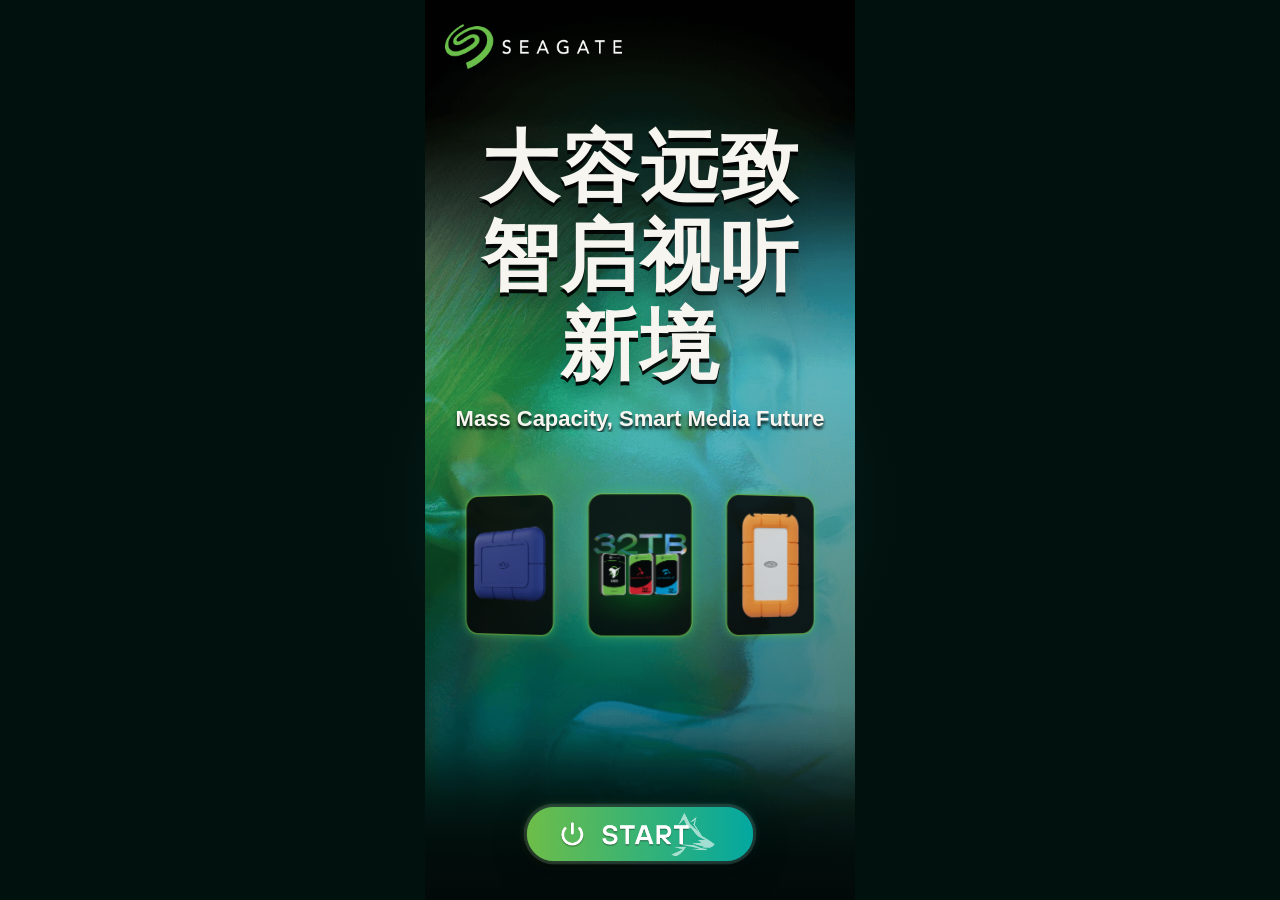
<file: user/index.html>
<!doctype html>
<html lang="zh-CN">
  <head>
    <meta charset="UTF-8">
    <meta name="viewport" content="width=device-width, initial-scale=1, viewport-fit=cover">
    <title>希捷活动落地页</title>
    <link rel="stylesheet" href="./index.css?v=20260414-iphonefix1">
  </head>
  <body>
    <main class="page-shell">
      <section class="hero">
        <div class="hero-mask"></div>
        <div class="hero-bottom-fade"></div>

        <div class="hero-content">
          <header class="brand-row" aria-label="Seagate">
            <img src="./assets/logo.png" alt="希捷 logo" class="brand-logo">
          </header>

          <section class="headline">
            <h1>大容远致<br>智启视听新境</h1>
            <p>Mass Capacity, Smart Media Future</p>
          </section>

          <section class="products" aria-label="产品展示">
            <img class="product-card product-left" src="./assets/prod1.png" alt="希捷产品图 1">
            <img class="product-card product-center" src="./assets/prod2.png" alt="希捷产品图 2">
            <img class="product-card product-right" src="./assets/prod3.png" alt="希捷产品图 3">
          </section>

          <div class="start-button" role="button" aria-disabled="false" tabindex="0">
            <img src="./assets/button.png" alt="开始按钮" class="start-button-icon">
          </div>
        </div>
      </section>
    </main>
    <script src="./config.js?v=20260414-iphonefix1"></script>
    <script src="./index.js?v=20260414-iphonefix1"></script>
  </body>
</html>
</file>
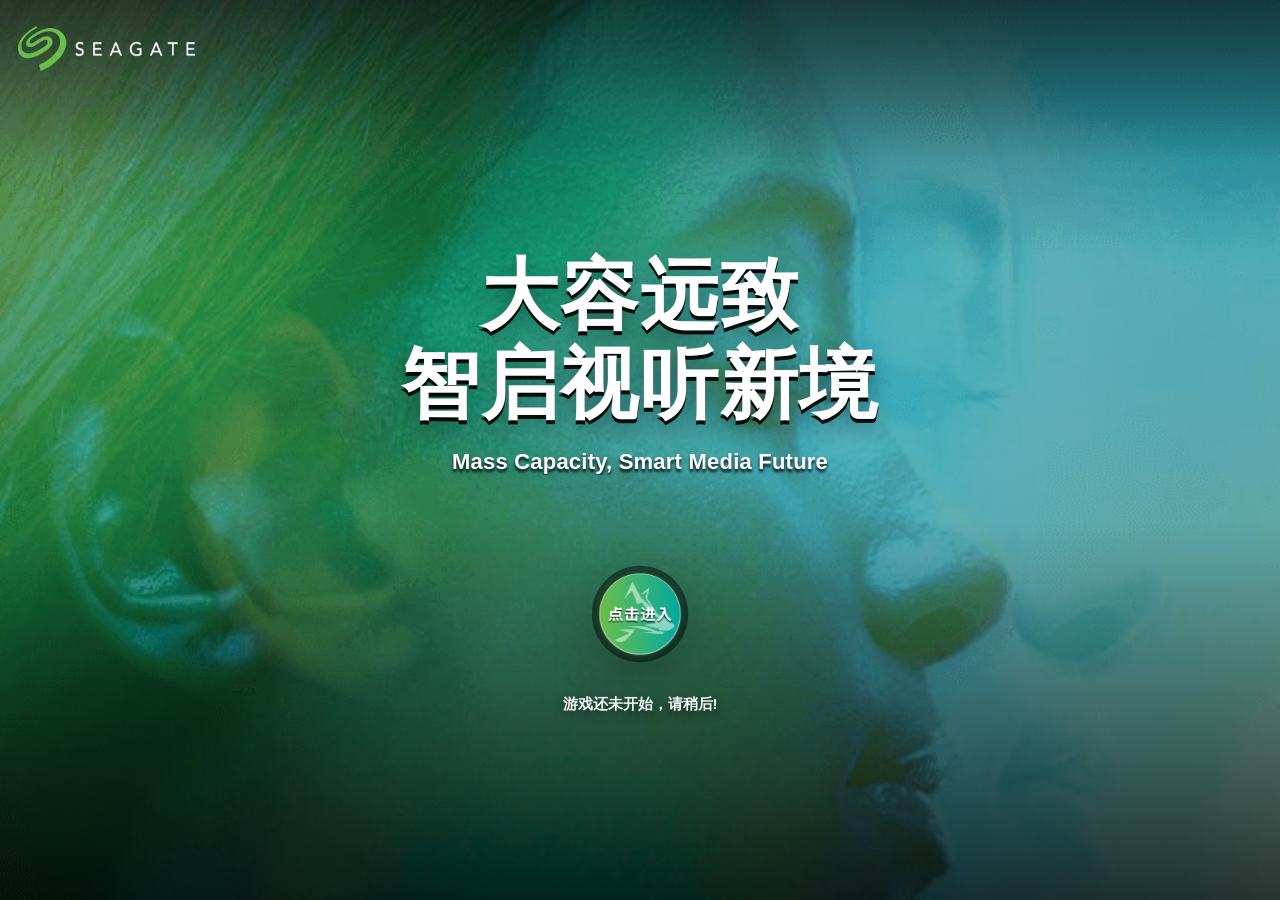
<file: user/game.html>
<!doctype html>
<html lang="zh-CN">
  <head>
    <meta charset="UTF-8">
    <meta name="viewport" content="width=device-width, initial-scale=1, viewport-fit=cover">
    <title>希捷极速传输挑战赛</title>
    <link rel="stylesheet" href="./styles.css">
  </head>
  <body>
    <main class="game-shell">
      <!-- <button class="result-test-button" id="resultTestButton" type="button">测试结果卡</button> -->
      <section class="game-entry-screen" id="landingScreen">
        <div class="game-entry-overlay"></div>
        <div class="game-entry-start-layer" id="startLayer" aria-hidden="true">
          <div class="game-entry-countdown-grid"></div>
          <div class="game-entry-countdown-value" id="startCountdownValue">3</div>
        </div>
        <div class="game-entry-inner">
          <header class="game-entry-brand" aria-label="Seagate">
            <img src="./assets/logo.png" alt="希捷logo" class="game-entry-logo">
          </header>

          <section class="game-entry-copy">
            <h1>大容远致<br>智启视听新境</h1>
            <p>Mass Capacity, Smart Media Future</p>
          </section>

          <button class="game-entry-button" id="startEntry" type="button">
            <img src="./assets/button2.png" alt="点击进入" class="game-entry-button-image">
          </button>

          <p class="game-entry-status" id="entryHint">游戏还未开始，请稍后!</p>
        </div>
      </section>

      <section class="game-screen hidden" id="gameScreen">
        <section class="game-play-panel" id="playPanel">
          <header class="game-play-brand" aria-label="Seagate">
            <img src="./assets/logo.png" alt="Seagate logo" class="game-entry-logo">
          </header>
          <div class="game-play-topbar">
            <div class="game-play-player">
              <img id="playAvatar" class="game-play-avatar" alt="玩家头像">
              <div class="game-play-player-copy">
                <strong id="playNickname">微信用户</strong>
                <span id="playRank">+0分</span>
              </div>
            </div>
            <div class="game-play-timer">
              <img src="./assets/shalou.png" alt="timer" class="game-play-timer-icon">
              <strong id="playCountdown">--:--</strong>
            </div>
            <span class="game-play-status hidden" id="playStatus">连接中</span>
          </div>
          <div class="game-play-main">
            <img src="./assets/shake.png" alt="摇动手机" class="game-play-shake-image">
          </div>
          <p class="game-play-hint" id="playHint">游戏进行中！</p>
        </section>
        <section class="result-overlay hidden" id="resultOverlay">
          <div class="result-card result-rank-card hidden" id="rankResultCard">
            <button class="result-close result-card-close" id="rankResultClose" type="button" aria-label="关闭">×</button>
            <div class="result-card-head">
              <img src="./assets/touxiang.png" alt="玩家头像" class="result-avatar" id="resultAvatar">
            </div>
            <div class="result-rank-body">
              <h2 id="resultTitle">恭喜，您获得第 1 名！</h2>
              <div class="result-rank-table">
                <div class="result-rank-header">
                  <span>排序</span>
                  <span>玩家</span>
                  <span>分数</span>
                </div>
                <div class="result-rank-list" id="resultRankList"></div>
              </div>
            </div>
          </div>

          <div class="result-card result-prize-card hidden" id="prizeResultCard">
            <button class="result-close result-card-close" id="prizeResultClose" type="button" aria-label="关闭">×</button>
            <div class="result-card-head">
              <img src="./assets/touxiang.png" alt="玩家头像" class="result-avatar" id="prizeAvatar">
            </div>
            <div class="result-prize-body">
              <div class="result-prize-heading">
                <span>神秘大礼</span>
                <img src="./assets/wolflogo.png" alt="神秘大礼" class="result-prize-logo">
              </div>
              <h2>恭喜您中奖啦！</h2>
              <img src="./assets/kulang.png" alt="兑奖提示" class="result-kulang">
            </div>
          </div>
        </section>
        <section class="hero-card">
          <div class="brand">Seagate Challenge</div>
          <h1>极速传输<br>摇一摇挑战</h1>
          <p class="subtitle">模拟硬盘高速传输，15 秒内摇出你的数据吞吐峰值。</p>
          <div class="profile">
            <img id="avatar" class="avatar" alt="头像">
            <div>
              <strong id="nickname">微信用户</strong>
              <p class="hint" id="rank">--</p>
            </div>
          </div>
        </section>

        <section class="status-card" id="statusCard">
          <div class="status-line">
            <span class="pill" id="status">连接中</span>
            <strong>倒计时 <span id="countdown">--</span>s</strong>
          </div>
          <div class="count" id="count">0</div>
          <p class="hint" id="hint">正在连接现场实时服务...</p>
          <div class="actions">
            <button id="enableMotion">开启摇一摇权限</button>
            <button class="secondary" id="mockShake">测试摇一次</button>
          </div>
          <p class="hint sensor-status" id="sensorStatus">传感器状态：未开启</p>
          <p class="hint sensor-status" id="sensorDebug">传感器诊断：等待检测</p>
        </section>

        <section class="rank-card">
          <h2>实时榜单</h2>
          <div class="rank-list" id="ranking"></div>
        </section>
      </section>
    </main>
    <script src="./config.js?v=20260410-home1"></script>
    <script src="./app.js?v=20260410-home1"></script>
  </body>
</html>
</file>
<file: user/index.css>
:root {
  --bg: #03120f;
  --text: #f7f5ef;
  --green: #61db49;
  --green-soft: rgba(125, 255, 124, 0.3);
  --teal: #22c3b6;
  --dark-card: rgba(8, 18, 15, 0.92);
}

* {
  box-sizing: border-box;
}

html,
body {
  margin: 0;
  min-height: 100%;
  overflow-x: hidden;
}

body {
  min-height: 100vh;
  min-height: 100dvh;
  font-family: "PingFang SC", "Microsoft YaHei", Arial, sans-serif;
  background: #01110d;
  color: var(--text);
}

.page-shell {
  min-height: 100vh;
  min-height: 100dvh;
  display: grid;
  justify-items: stretch;
  overflow: hidden;
  background:
    radial-gradient(circle at 50% 24%, rgba(63, 255, 168, 0.12), transparent 25%),
    radial-gradient(circle at 50% 56%, rgba(89, 226, 255, 0.12), transparent 32%),
    #01110d;
}

.hero {
  position: relative;
  width: 100%;
  min-height: 100vh;
  min-height: 100dvh;
  overflow: hidden;
  background:
    linear-gradient(180deg, rgba(0, 0, 0, 0.52) 0%, rgba(0, 0, 0, 0.08) 18%, rgba(0, 0, 0, 0.12) 44%, rgba(0, 0, 0, 0.56) 100%),
    url("./assets/back2.png") center center / cover no-repeat,
    #03120f;
}

.hero-mask {
  position: absolute;
  inset: 0;
  pointer-events: none;
  background:
    radial-gradient(circle at 50% 36%, rgba(84, 255, 184, 0.2), transparent 24%),
    radial-gradient(circle at 52% 58%, rgba(93, 236, 255, 0.36), transparent 30%),
    radial-gradient(circle at 16% 50%, rgba(132, 255, 108, 0.18), transparent 18%);
}

.hero-bottom-fade {
  position: absolute;
  inset: auto 0 0;
  height: 162px;
  background: linear-gradient(180deg, rgba(2, 12, 10, 0) 0%, rgba(2, 12, 10, 0.72) 62%, rgba(2, 10, 9, 0.98) 100%);
}

.hero-content {
  position: relative;
  z-index: 1;
  min-height: 100vh;
  min-height: 100dvh;
  padding: calc(20px + env(safe-area-inset-top)) 20px calc(20px + env(safe-area-inset-bottom)) 20px;
  display: flex;
  flex-direction: column;
}

.brand-row {
  margin-top: 4px;
}

.brand-mark {
  position: relative;
  width: 34px;
  height: 28px;
  transform: rotate(-24deg);
}

.brand-mark::before,
.brand-mark::after,
.brand-mark-core {
  position: absolute;
  border: 4px solid var(--green);
  border-radius: 999px;
  content: "";
}

.brand-mark::before {
  inset: 0 6px 11px 0;
}

.brand-mark::after {
  inset: 11px 0 0 6px;
}

.brand-mark-core {
  inset: 8px 10px 9px 7px;
  border-width: 3px;
}

.brand-name {
  font-size: 16px;
  font-weight: 500;
  letter-spacing: 0.35em;
  text-transform: uppercase;
}

.headline {
  padding-top: clamp(28px, 6vh, 56px);
  text-align: center;
  opacity: 0;
  animation: logoReveal 1200ms steps(8, end) 120ms forwards;
}

.headline h1 {
  margin: 0;
  font-size: clamp(50px, 14vw, 78px);
  line-height: 1.14;
  font-weight: 900;
  letter-spacing: 0.02em;
  text-shadow:
    0 4px 0 rgba(0, 0, 0, 0.9),
    0 10px 22px rgba(0, 0, 0, 0.38);
}

.headline p {
  margin: 16px 0 0;
  font-size: clamp(16px, 5vw, 22px);
  line-height: 1.2;
  font-weight: 700;
  text-shadow: 0 3px 3px rgba(0, 0, 0, 0.9);
  white-space: nowrap;
  overflow: hidden;
  text-overflow: ellipsis;
}

.products {
  margin-top: clamp(24px, 5vh, 42px);
  display: grid;
  grid-template-columns: repeat(3, 1fr);
  align-items: center;
  gap: 9px;
  padding: 0 3px;
  perspective: 1200px;
  transform-style: preserve-3d;
}

.product-card {
  min-height: clamp(132px, 24vh, 182px);
  width: 100%;
  border-radius: 22px;
  display: block;
  object-fit: cover;
  /* box-shadow:
    0 0 0 1px rgba(118, 255, 124, 0.06),
    0 0 16px rgba(123, 255, 117, 0.28),
    0 0 32px rgba(123, 255, 117, 0.16),
    0 18px 28px rgba(0, 0, 0, 0.32); */
  transform-style: preserve-3d;
  transition: transform 180ms ease;
}

.product-left {
  transform: translateY(0px) rotateZ(0deg) rotateY(0deg) rotateX(0deg);
  /* box-shadow:
    0 0 0 1px rgba(118, 255, 124, 0.04),
    0 0 14px rgba(145, 255, 124, 0.36),
    0 0 26px rgba(145, 255, 124, 0.3),
    0 0 44px rgba(145, 255, 124, 0.18),
    0 18px 28px rgba(0, 0, 0, 0.32); */
  animation:
    leftCardTurnIn 900ms cubic-bezier(0.2, 0.8, 0.2, 1) 380ms forwards,
    leftCardFloat 3200ms ease-in-out 1280ms infinite;
}

.product-right {
  transform: translateY(0px) rotateZ(0deg) rotateY(0deg) rotateX(0deg);
  /* box-shadow:
    0 0 0 1px rgba(118, 255, 124, 0.04),
    0 0 14px rgba(145, 255, 124, 0.36),
    0 0 26px rgba(145, 255, 124, 0.3),
    0 0 44px rgba(145, 255, 124, 0.18),
    0 18px 28px rgba(0, 0, 0, 0.32); */
  animation:
    rightCardTurnIn 900ms cubic-bezier(0.2, 0.8, 0.2, 1) 380ms forwards,
    rightCardFloat 3200ms ease-in-out 1280ms infinite;
}

.product-center {
  transform: translateZ(24px);
}

.start-button {
  position: relative;
  align-self: center;
  margin-top: auto;
  margin-bottom: max(8px, env(safe-area-inset-bottom));
  width: min(100%, 248px);
  min-height: 64px;
  opacity: 0;
  transform: translateY(42px);
  animation: buttonRiseIn 900ms cubic-bezier(0.18, 0.8, 0.22, 1) 520ms forwards;
  cursor: pointer;
  transition: filter 180ms ease;
}

.start-button.is-locked {
  pointer-events: none;
  cursor: not-allowed;
  filter: grayscale(0.35) brightness(0.82);
}

.start-button-icon{
  width: 100%;
  height: auto;
  display: block;
  filter: drop-shadow(0 10px 16px rgba(0, 0, 0, 0.26));
}

@media (min-width: 768px) {
  .page-shell {
    justify-items: center;
  }

  .hero {
    width: min(100%, 430px);
  }
}

.start-icon {
  font-size: 28px;
  line-height: 1;
}

.start-spark {
  position: absolute;
  right: 28px;
  bottom: 10px;
  width: 44px;
  height: 36px;
  opacity: 0.82;
}

.start-spark::before,
.start-spark::after {
  position: absolute;
  content: "";
  background: rgba(236, 255, 255, 0.94);
}

.start-spark::before {
  right: 10px;
  top: 2px;
  width: 2px;
  height: 26px;
  transform: rotate(28deg);
  box-shadow:
    -8px 10px 0 0 rgba(236, 255, 255, 0.78),
    -13px 18px 0 0 rgba(236, 255, 255, 0.58);
}

.start-spark::after {
  right: 0;
  top: 18px;
  width: 22px;
  height: 2px;
  transform: rotate(-14deg);
}

@media (max-width: 390px) {
  .hero-content {
    padding-left: 16px;
    padding-right: 16px;
  }

  .headline {
    padding-top: 46px;
  }

  .headline h1 {
    font-size: 49px;
  }

  .headline p {
    font-size: 19px;
  }

  .products {
    grid-template-columns: repeat(3, 1fr);
    gap: 6px;
    padding-left: 1px;
    padding-right: 1px;
  }

  .product-card {
      min-height: 164px;
      border-radius: 18px;
  }

  .start-button {
    width: min(100%, 220px);
    font-size: 21px;
  }
}

.brand-logo{
  height: 45px;
  width: auto;
  display: block;
  transform-origin: left center;
}

@keyframes logoReveal {
  0% {
    opacity: 0;
    filter: blur(10px) contrast(1.5);
    transform: scale(1.08);
  }

  35% {
    opacity: 0.4;
    filter: blur(6px) contrast(1.35);
    transform: scale(1.05);
  }

  65% {
    opacity: 0.75;
    filter: blur(2px) contrast(1.15);
    transform: scale(1.015);
  }

  100% {
    opacity: 1;
    filter: blur(0) contrast(1);
    transform: scale(1);
  }
}

@keyframes buttonRiseIn {
  0% {
    opacity: 0;
    transform: translateY(42px);
  }

  60% {
    opacity: 1;
    transform: translateY(-6px);
  }

  100% {
    opacity: 1;
    transform: translateY(0);
  }
}

@keyframes leftCardTurnIn {
  0% {
    transform: translateY(0px) rotateZ(0deg) rotateY(0deg) rotateX(0deg);
  }

  100% {
    transform: translateY(0px) rotateZ(0deg) rotateY(-25deg) rotateX(0deg);
  }
}

@keyframes rightCardTurnIn {
  0% {
    transform: translateY(0px) rotateZ(0deg) rotateY(0deg) rotateX(0deg);
  }

  100% {
    transform: translateY(0px) rotateZ(0deg) rotateY(25deg) rotateX(0deg);
  }
}
</file>
<file: user/styles.css>
:root {
  --bg: #061322;
  --panel: rgba(11, 34, 57, 0.82);
  --panel-strong: rgba(16, 54, 89, 0.95);
  --cyan: #30d5ff;
  --blue: #1479ff;
  --green: #63f59b;
  --orange: #ffb84d;
  --text: #eef8ff;
  --muted: #9ebad1;
  --danger: #ff6078;
}

* {
  box-sizing: border-box;
}

html,
body {
  height: 100%;
  overflow: hidden;
  overscroll-behavior: none;
}

body {
  margin: 0;
  min-height: 100%;
  color: var(--text);
  font-family: "PingFang SC", "Microsoft YaHei", Arial, sans-serif;
  background:
    radial-gradient(circle at 20% 20%, rgba(48, 213, 255, 0.22), transparent 30%),
    radial-gradient(circle at 80% 10%, rgba(20, 121, 255, 0.28), transparent 34%),
    linear-gradient(145deg, #030914 0%, #081b2e 54%, #020814 100%);
}

.hidden {
  display: none !important;
}

body::before {
  position: fixed;
  inset: 0;
  pointer-events: none;
  content: "";
  background-image:
    linear-gradient(rgba(48, 213, 255, 0.06) 1px, transparent 1px),
    linear-gradient(90deg, rgba(48, 213, 255, 0.06) 1px, transparent 1px);
  background-size: 34px 34px;
  mask-image: linear-gradient(to bottom, rgba(0, 0, 0, 0.9), transparent);
}

button,
input {
  font: inherit;
}

button {
  border: 0;
  border-radius: 999px;
  padding: 12px 18px;
  color: #03101d;
  font-weight: 700;
  background: linear-gradient(135deg, var(--cyan), var(--green));
  cursor: pointer;
  box-shadow: 0 10px 28px rgba(48, 213, 255, 0.28);
}

button.secondary {
  color: var(--text);
  background: rgba(255, 255, 255, 0.12);
  border: 1px solid rgba(255, 255, 255, 0.18);
  box-shadow: none;
}

button.danger {
  color: white;
  background: linear-gradient(135deg, #ff6078, #ff9f43);
}

.mobile-shell {
  width: min(100%, 520px);
  min-height: 100vh;
  margin: 0 auto;
  padding: 22px;
  display: flex;
  flex-direction: column;
  gap: 18px;
}

.game-shell {
  position: fixed;
  inset: 0;
  width: 100%;
  height: 100dvh;
  overflow: hidden;
}

.result-test-button {
  position: fixed;
  right: 14px;
  bottom: 18px;
  z-index: 20;
  padding: 10px 14px;
  color: #fff;
  font-size: 13px;
  font-weight: 700;
  background: rgba(6, 30, 18, 0.88);
  border: 1px solid rgba(121, 255, 67, 0.5);
  box-shadow: 0 0 16px rgba(121, 255, 67, 0.22);
}

.game-entry-screen {
  position: relative;
  height: 100dvh;
  max-height: 100dvh;
  overflow: hidden;
  background:
    linear-gradient(180deg, rgba(0, 0, 0, 0.52) 0%, rgba(0, 0, 0, 0.12) 18%, rgba(0, 0, 0, 0.18) 58%, rgba(0, 0, 0, 0.76) 100%),
    url("./assets/back2.png") center center / cover no-repeat,
    #010201;
}

.game-entry-screen.is-starting {
  background:
    linear-gradient(180deg, rgba(0, 0, 0, 0.82) 0%, rgba(0, 0, 0, 0.38) 16%, rgba(0, 0, 0, 0.4) 58%, rgba(0, 0, 0, 0.86) 100%),
    url("./assets/back.png") center center / cover no-repeat,
    #010201;
}

.game-entry-overlay {
  position: absolute;
  inset: 0;
  background:
    radial-gradient(circle at 18% 44%, rgba(88, 255, 129, 0.12), transparent 22%),
    radial-gradient(circle at 70% 48%, rgba(86, 232, 255, 0.18), transparent 28%),
    radial-gradient(circle at 50% 14%, rgba(72, 255, 214, 0.08), transparent 24%);
}

.game-entry-screen.is-starting .game-entry-overlay {
  background:
    linear-gradient(180deg, rgba(2, 16, 12, 0.46) 0%, rgba(3, 22, 17, 0.14) 26%, rgba(0, 0, 0, 0.18) 100%),
    radial-gradient(circle at 24% 46%, rgba(94, 255, 125, 0.12), transparent 26%),
    radial-gradient(circle at 74% 48%, rgba(86, 232, 255, 0.12), transparent 30%);
}

.game-entry-inner {
  position: relative;
  z-index: 1;
  height: 100dvh;
  max-height: 100dvh;
  padding: 24px 18px 22px;
  display: flex;
  flex-direction: column;
  align-items: center;
  overflow: hidden;
}

.game-entry-screen.is-starting .game-entry-inner {
  visibility: hidden;
  opacity: 0;
  pointer-events: none;
}

.game-entry-start-layer {
  position: absolute;
  inset: 0;
  z-index: 3;
  display: flex;
  align-items: center;
  justify-content: center;
  background:
    linear-gradient(180deg, rgba(0, 0, 0, 0.42) 0%, rgba(4, 20, 16, 0.6) 100%),
    rgba(1, 11, 9, 0.26);
  opacity: 0;
  visibility: hidden;
  pointer-events: none;
  transition: opacity 220ms ease;
}

.game-entry-screen.is-starting .game-entry-start-layer {
  opacity: 1;
  visibility: visible;
}

.game-entry-countdown-value {
  position: relative;
  z-index: 1;
  min-width: 1.1em;
  text-align: center;
  color: #83ff5e;
  font-size: clamp(112px, 34vw, 190px);
  line-height: 1;
  font-weight: 900;
  letter-spacing: -0.05em;
  text-shadow:
    0 0 10px rgba(122, 255, 90, 0.84),
    0 0 24px rgba(122, 255, 90, 0.48),
    0 0 48px rgba(55, 209, 113, 0.28);
  -webkit-text-stroke: 2px rgba(10, 20, 15, 0.9);
  animation: countdownPulse 1s ease-in-out infinite;
}

.game-entry-countdown-value.is-go {
  font-size: clamp(72px, 20vw, 128px);
  letter-spacing: 0.06em;
}

@keyframes countdownPulse {
  0% {
    opacity: 0.7;
    transform: scale(0.86);
  }
  18% {
    opacity: 1;
    transform: scale(1);
  }
  100% {
    opacity: 0.82;
    transform: scale(0.92);
  }
}

.game-entry-brand {
  align-self: flex-start;
  margin-top: 2px;
}

.game-entry-logo {
  height: 45px;
  width: auto;
  display: block;
}

.game-entry-copy {
  margin-top: 20vh;
  text-align: center;
}

.game-entry-copy h1 {
  margin: 0;
  color: #fff;
  font-size: clamp(50px, 14vw, 78px);
  line-height: 1.14;
  font-weight: 900;
  letter-spacing: 0.02em;
  text-shadow:
    0 4px 0 rgba(0, 0, 0, 0.9),
    0 10px 22px rgba(0, 0, 0, 0.38);
}

.game-entry-copy p {
  margin: 20px 0 0;
  color: #ffffff;
  font-size: clamp(16px, 5vw, 22px);
  line-height: 1.2;
  font-weight: 700;
  letter-spacing: 0.01em;
  text-shadow: 0 3px 3px rgba(0, 0, 0, 0.9);
  white-space: nowrap;
  overflow: hidden;
  text-overflow: ellipsis;
}

.game-entry-button {
  position: relative;
  margin-top: 80px;
  width: 118px;
  height: 118px;
  padding: 0;
  border: 0;
  background: transparent;
  box-shadow: none;
}

.game-entry-button-image {
  width: 100%;
  height: 100%;
  display: block;
  object-fit: contain;
  filter: drop-shadow(0 14px 20px rgba(0, 0, 0, 0.24));
}

.game-entry-status {
  margin-top: 22px;
  margin-bottom: 10vh;
  color: rgba(255, 255, 255, 0.94);
  font-size: 15px;
  font-weight: 700;
  text-shadow: 0 4px 12px rgba(0, 0, 0, 0.42);
}

.seagate-shell {
  position: relative;
  width: 100%;
  max-width: 430px;
  padding: 0;
  background: #04110f;
}

.landing-screen {
  position: relative;
  min-height: 100vh;
  overflow: hidden;
  background:
    linear-gradient(180deg, rgba(0, 0, 0, 0.18) 0%, rgba(0, 0, 0, 0.24) 48%, rgba(0, 0, 0, 0.72) 100%),
    url("./assets/back.png") center top / cover no-repeat,
    linear-gradient(180deg, #08130f 0%, #04110f 100%);
}

.landing-overlay {
  position: absolute;
  inset: 0;
  background:
    radial-gradient(circle at 50% 24%, rgba(75, 255, 206, 0.22), transparent 28%),
    radial-gradient(circle at 50% 66%, rgba(76, 210, 255, 0.18), transparent 26%),
    linear-gradient(180deg, rgba(0, 0, 0, 0.06) 0%, rgba(0, 0, 0, 0.58) 100%);
}

.landing-inner {
  position: relative;
  z-index: 1;
  min-height: 100vh;
  padding: 28px 22px 34px;
  display: grid;
  grid-template-rows: auto auto 1fr auto;
}

.landing-logo {
  display: inline-flex;
  align-items: center;
  gap: 10px;
  margin-top: 12px;
}

.landing-logo-mark {
  width: 34px;
  height: 34px;
  display: inline-grid;
  place-items: center;
  color: #9cff4e;
  font-size: 22px;
  font-weight: 900;
  border-radius: 50%;
  border: 2px solid rgba(156, 255, 78, 0.9);
}

.landing-logo-text {
  letter-spacing: 0.28em;
  font-size: 15px;
}

.landing-copy {
  padding-top: 48px;
  text-align: center;
}

.landing-title {
  font-size: clamp(36px, 10vw, 56px);
  font-weight: 900;
  line-height: 1.1;
  text-shadow: 0 8px 24px rgba(0, 0, 0, 0.5);
}

.landing-subtitle {
  margin-top: 14px;
  font-size: 18px;
  font-weight: 700;
  color: #eefaf7;
  text-shadow: 0 6px 16px rgba(0, 0, 0, 0.45);
}

.product-grid {
  align-self: end;
  display: grid;
  grid-template-columns: repeat(3, 1fr);
  gap: 12px;
  padding: 0 4px 34px;
}

.product-card {
  position: relative;
  min-height: 178px;
  border-radius: 26px;
  border: 1px solid rgba(132, 255, 206, 0.26);
  box-shadow: 0 12px 34px rgba(0, 0, 0, 0.42), inset 0 1px 0 rgba(255, 255, 255, 0.08);
  overflow: hidden;
}

.product-card::before {
  position: absolute;
  inset: 0;
  content: "";
  background: linear-gradient(180deg, rgba(255, 255, 255, 0.12), transparent 28%, rgba(0, 0, 0, 0.28));
}

.product-card-blue {
  background: radial-gradient(circle at 50% 50%, rgba(88, 255, 154, 0.18), transparent 52%), linear-gradient(180deg, #0d3727 0%, #071412 100%);
}

.product-card-dark {
  background: radial-gradient(circle at 50% 42%, rgba(81, 255, 171, 0.18), transparent 36%), linear-gradient(180deg, #163826 0%, #091211 100%);
}

.product-card-orange {
  background: radial-gradient(circle at 50% 50%, rgba(255, 188, 98, 0.25), transparent 50%), linear-gradient(180deg, #203434 0%, #0d1717 100%);
}

.product-device {
  position: absolute;
  left: 50%;
  top: 50%;
  transform: translate(-50%, -50%);
  width: 82%;
  height: 68%;
  border-radius: 28px;
}

.product-device-blue {
  background:
    linear-gradient(180deg, rgba(255,255,255,0.14), transparent 20%),
    linear-gradient(180deg, #3349be 0%, #29398a 100%);
  box-shadow: inset 0 0 0 12px #2f44aa, inset 0 0 0 2px rgba(14, 24, 86, 0.55);
}

.product-device-orange {
  background:
    linear-gradient(180deg, rgba(255,255,255,0.2), transparent 18%),
    linear-gradient(180deg, #ffffff 0%, #ece7df 100%);
  box-shadow: inset 0 0 0 14px #f3932b, inset 0 0 0 2px rgba(160, 90, 11, 0.45);
}

.product-center-copy {
  position: absolute;
  top: 28px;
  left: 0;
  right: 0;
  display: grid;
  justify-items: center;
  gap: 4px;
}

.product-center-copy strong {
  font-size: 28px;
  color: #42d2b7;
}

.product-center-copy span {
  font-size: 12px;
  color: #cfe9e2;
}

.product-mini-row {
  position: absolute;
  left: 50%;
  bottom: 28px;
  transform: translateX(-50%);
  display: flex;
  gap: 6px;
}

.product-mini {
  width: 22px;
  height: 38px;
  border-radius: 6px;
  box-shadow: inset 0 0 0 1px rgba(255,255,255,0.18);
}

.product-mini-green { background: linear-gradient(180deg, #71ff83, #10361d); }
.product-mini-black { background: linear-gradient(180deg, #1f2327, #090909); }
.product-mini-blue { background: linear-gradient(180deg, #5abfff, #17487d); }

.start-entry {
  align-self: end;
  justify-self: center;
  width: min(100%, 252px);
  margin-bottom: 54px;
  padding: 16px 24px;
  display: inline-flex;
  align-items: center;
  justify-content: center;
  gap: 16px;
  color: #fff;
  font-size: 18px;
  background: linear-gradient(90deg, #84d94f 0%, #12b8b9 100%);
  border: 2px solid rgba(255, 255, 255, 0.16);
  box-shadow: 0 16px 28px rgba(17, 182, 174, 0.3);
}

.start-icon {
  font-size: 26px;
  line-height: 1;
}

.start-label {
  letter-spacing: 0.08em;
  font-weight: 900;
}

.game-screen {
  height: 100dvh;
  max-height: 100dvh;
  padding: 18px 18px 14px;
  display: flex;
  flex-direction: column;
  gap: 14px;
  overflow: hidden;
}

.hero-card,
.status-card,
.score-card,
.rank-card,
.screen-panel,
.control-panel {
  position: relative;
  z-index: 1;
  border: 1px solid rgba(112, 211, 255, 0.2);
  border-radius: 26px;
  background: var(--panel);
  box-shadow: 0 22px 70px rgba(0, 0, 0, 0.38), inset 0 1px 0 rgba(255, 255, 255, 0.08);
  backdrop-filter: blur(18px);
}

.hero-card {
  padding: 20px;
  overflow: hidden;
}

.brand {
  color: var(--cyan);
  letter-spacing: 0.18em;
  text-transform: uppercase;
  font-size: 12px;
}

h1,
h2,
p {
  margin: 0;
}

h1 {
  margin-top: 8px;
  font-size: clamp(30px, 7vw, 52px);
  line-height: 1.02;
}

.subtitle {
  margin-top: 12px;
  color: var(--muted);
  line-height: 1.65;
}

.profile {
  display: flex;
  align-items: center;
  gap: 14px;
  margin-top: 16px;
}

.avatar {
  width: 58px;
  height: 58px;
  border-radius: 18px;
  object-fit: cover;
  background: linear-gradient(135deg, #113457, #30d5ff);
  border: 2px solid rgba(255, 255, 255, 0.28);
}

.status-card,
.score-card,
.rank-card {
  padding: 18px;
}

.status-line {
  display: flex;
  align-items: center;
  justify-content: space-between;
  color: var(--muted);
}

.pill {
  display: inline-flex;
  align-items: center;
  gap: 8px;
  padding: 7px 12px;
  border-radius: 999px;
  color: var(--cyan);
  background: rgba(48, 213, 255, 0.12);
  border: 1px solid rgba(48, 213, 255, 0.24);
}

.count {
  margin: 14px 0 4px;
  font-size: clamp(76px, 26vw, 138px);
  line-height: 0.92;
  font-weight: 900;
  letter-spacing: -0.08em;
  text-shadow: 0 0 42px rgba(48, 213, 255, 0.48);
}

.status-card.is-ended .count {
  display: none;
}

.status-card.is-ended .actions {
  display: none;
}

.hint {
  color: var(--muted);
  line-height: 1.6;
}

.actions {
  display: flex;
  flex-wrap: wrap;
  gap: 10px;
  margin-top: 14px;
}

.sensor-status {
  margin-top: 12px;
  font-size: 13px;
}

.rank-list {
  display: grid;
  gap: 12px;
  margin-top: 10px;
}

.rank-row {
  display: grid;
  grid-template-columns: 34px 42px 1fr auto;
  align-items: center;
  gap: 10px;
}

.rank-row .avatar {
  width: 42px;
  height: 42px;
  border-radius: 14px;
}

.bar {
  height: 10px;
  margin-top: 7px;
  overflow: hidden;
  border-radius: 999px;
  background: rgba(255, 255, 255, 0.1);
}

.bar span {
  display: block;
  height: 100%;
  width: 0%;
  border-radius: inherit;
  background: linear-gradient(90deg, var(--blue), var(--cyan), var(--green));
  transition: width 0.18s linear;
}

.screen-shell {
  min-height: 100vh;
  padding: 30px;
  display: grid;
  grid-template-rows: auto 1fr;
  gap: 22px;
}

.screen-header {
  position: relative;
  z-index: 1;
  display: grid;
  grid-template-columns: 1fr auto auto;
  gap: 22px;
  align-items: center;
}

.timer {
  min-width: 160px;
  padding: 18px 22px;
  border-radius: 24px;
  text-align: center;
  background: var(--panel-strong);
  border: 1px solid rgba(48, 213, 255, 0.26);
}

.timer strong {
  display: block;
  font-size: 56px;
  line-height: 1;
}

.qrcode {
  width: 150px;
  height: 150px;
  display: grid;
  place-items: center;
  padding: 10px;
  color: #03101d;
  border-radius: 22px;
  background: white;
}

.screen-grid {
  position: relative;
  z-index: 1;
  display: grid;
  grid-template-columns: 1fr 320px;
  gap: 22px;
}

.screen-panel {
  padding: 24px;
  min-height: 0;
}

.leaderboard {
  display: grid;
  gap: 14px;
  margin-top: 20px;
}

.leader-row {
  display: grid;
  grid-template-columns: 54px 64px 1fr 110px;
  align-items: center;
  gap: 16px;
  padding: 14px;
  border-radius: 20px;
  background: rgba(255, 255, 255, 0.06);
}

.leader-row .avatar {
  width: 64px;
  height: 64px;
  border-radius: 20px;
}

.leader-row .score {
  text-align: right;
  font-size: 34px;
  font-weight: 900;
  color: var(--green);
}

.rank-no {
  font-size: 28px;
  font-weight: 900;
  color: var(--cyan);
}

.control-panel {
  padding: 22px;
  align-self: start;
}

.control-panel input {
  width: 100%;
  margin: 10px 0 14px;
  padding: 12px 14px;
  color: var(--text);
  border-radius: 14px;
  border: 1px solid rgba(255, 255, 255, 0.18);
  background: rgba(255, 255, 255, 0.08);
}

.stack {
  display: grid;
  gap: 12px;
}

.empty {
  padding: 50px 20px;
  text-align: center;
  color: var(--muted);
  border: 1px dashed rgba(255, 255, 255, 0.2);
  border-radius: 24px;
}

.game-screen {
  position: relative;
  padding: 12px 10px;
  background:
    linear-gradient(180deg, rgba(0, 0, 0, 0.82) 0%, rgba(0, 0, 0, 0.3) 18%, rgba(0, 0, 0, 0.42) 60%, rgba(0, 0, 0, 0.86) 100%),
    url("./assets/back2.png") center center / cover no-repeat,
    #010201;
}

.game-play-panel {
  position: relative;
  z-index: 2;
  min-height: calc(100dvh - 24px);
  display: flex;
  flex-direction: column;
  padding: 18px 12px 30px;
}

.game-play-brand {
  display: inline-flex;
  align-items: center;
  width: fit-content;
  margin-left: 18px;
}

.game-play-topbar {
  margin-top: 78px;
  margin-left: auto;
  margin-right: auto;
  width: min(100%, 326px);
  min-height: 58px;
  padding: 8px 14px 8px 10px;
  display: flex;
  align-items: center;
  gap: 14px;
  border-radius: 999px;
  border: 2px solid rgba(114, 255, 96, 0.75);
  background: linear-gradient(90deg, rgba(5, 32, 13, 0.9) 0%, rgba(5, 22, 10, 0.76) 100%);
  box-shadow:
    0 0 14px rgba(126, 255, 95, 0.48),
    inset 0 0 18px rgba(83, 255, 123, 0.1);
}

.game-play-player {
  min-width: 0;
  display: flex;
  align-items: center;
  gap: 10px;
  flex: 1;
}

.game-play-avatar,
.avatar.game-play-avatar {
  width: 36px;
  height: 36px;
  border-radius: 50%;
  border: 2px solid rgba(255, 255, 255, 0.92);
  box-shadow: 0 0 12px rgba(120, 255, 110, 0.35);
}

.game-play-player-copy {
  min-width: 0;
  display: grid;
  gap: 2px;
}

.game-play-player-copy strong,
.game-play-player-copy span,
.game-play-player-copy .hint {
  white-space: nowrap;
  overflow: hidden;
  text-overflow: ellipsis;
}

.game-play-player-copy strong {
  color: #75fa53;
  font-size: 15px;
  font-weight: 700;
  text-shadow: 0 0 10px rgba(117, 250, 83, 0.28);
}

.game-play-player-copy span,
.game-play-player-copy .hint {
  color: rgba(117, 250, 83, 0.78);
  font-size: 11px;
  line-height: 1.2;
}

.game-play-timer {
  display: inline-flex;
  align-items: center;
  gap: 8px;
  padding-left: 14px;
  border-left: 1px solid rgba(114, 255, 96, 0.28);
  color: #7cff53;
  font-weight: 800;
}

.game-play-timer-icon {
  width: 35px;
  height: 35px;
  object-fit: contain;
  filter: drop-shadow(0 0 8px rgba(132, 255, 105, 0.36));
}

.game-play-timer strong {
  display: block;
  min-width: 62px;
  font-size: 24px;
  line-height: 1;
  letter-spacing: 0.2em;
  text-shadow: 0 0 10px rgba(117, 250, 83, 0.36);
}

.game-play-main {
  flex: 1;
  display: flex;
  flex-direction: column;
  align-items: center;
  justify-content: center;
  margin-top: -8px;
}

.game-play-shake-image {
  width: min(56vw, 220px);
  height: auto;
  object-fit: contain;
  filter: drop-shadow(0 0 16px rgba(126, 255, 95, 0.38));
  transform-origin: center bottom;
  animation: gameShakeFloat 1.15s ease-in-out infinite;
}

@keyframes gameShakeFloat {
  0% {
    transform: translate3d(0, 0, 0) rotate(0deg);
  }

  20% {
    transform: translate3d(-4px, -2px, 0) rotate(-8deg);
  }

  40% {
    transform: translate3d(4px, -1px, 0) rotate(8deg);
  }

  60% {
    transform: translate3d(-3px, 0, 0) rotate(-6deg);
  }

  80% {
    transform: translate3d(3px, -2px, 0) rotate(6deg);
  }

  100% {
    transform: translate3d(0, 0, 0) rotate(0deg);
  }
}

.game-play-hint {
  margin-bottom: 66px;
  text-align: center;
  color: #ffffff;
  font-size: 18px;
  font-weight: 700;
  text-shadow: 0 6px 14px rgba(0, 0, 0, 0.42);
}

.result-overlay {
  position: absolute;
  inset: 0;
  z-index: 8;
  display: flex;
  align-items: flex-start;
  justify-content: center;
  padding: 72px 18px 24px;
  background: rgba(1, 9, 7, 0.5);
}

.result-close {
  width: 28px;
  height: 28px;
  padding: 0;
  display: grid;
  place-items: center;
  color: #fff;
  font-size: 20px;
  line-height: 1;
  border: 1px solid rgba(255, 255, 255, 0.75);
  background: rgba(0, 0, 0, 0.25);
  box-shadow: none;
}

.result-card-close {
  position: absolute;
  top: 8px;
  right: 8px;
  z-index: 4;
}

.result-card {
  position: absolute;
  left: 50%;
  width: min(100%, 326px);
  margin-top: 0;
  padding: 0 10px 12px;
  border-radius: 18px;
  overflow: hidden;
  transform: translateX(-50%);
  background: #086454 url("./assets/cardbg.png") center top / 100% auto no-repeat;
  box-shadow: 0 24px 40px rgba(0, 0, 0, 0.34);
}

.result-rank-card {
  top: 86px;
  z-index: 1;
}

.result-prize-card {
  top: 128px;
  z-index: 2;
}

.result-card.hidden {
  display: none !important;
}

.result-card-head {
  position: relative;
  height: 70px;
}

.result-avatar {
  position: absolute;
  left: 50%;
  bottom: -34px;
  transform: translateX(-50%);
  width: 86px;
  height: 86px;
  border-radius: 50%;
  border: 5px solid #ffffff;
  background: #dfeee7;
  object-fit: cover;
  box-shadow: 0 8px 18px rgba(0, 0, 0, 0.16);
}

.result-rank-body {
  margin: 12px 0 0;
  padding: 58px 10px 10px;
  border-radius: 12px;
  background: #87c5a8;
}

.result-rank-body h2 {
  margin-bottom: 14px;
  text-align: center;
  color: #143222;
  font-size: 16px;
  font-weight: 800;
}

.result-rank-table {
  overflow: hidden;
  border-radius: 6px;
  background: #ffffff;
}

.result-rank-header,
.result-rank-row {
  display: grid;
  grid-template-columns: 46px 1fr 58px;
  align-items: center;
}

.result-rank-header {
  padding: 8px 10px;
  color: #313f38;
  font-size: 11px;
  font-weight: 700;
  background: rgba(255, 255, 255, 0.8);
}

.result-rank-list {
  display: grid;
}

.result-rank-row {
  min-height: 30px;
  padding: 4px 10px;
  color: #143222;
  font-size: 11px;
  border-top: 1px solid rgba(20, 93, 67, 0.18);
}

.result-rank-player {
  min-width: 0;
  display: flex;
  align-items: center;
  gap: 6px;
}

.result-rank-player img {
  width: 18px;
  height: 18px;
  border-radius: 50%;
  object-fit: cover;
}

.result-rank-player span {
  overflow: hidden;
  white-space: nowrap;
  text-overflow: ellipsis;
}

.result-rank-score {
  color: #ff4a4a;
  text-align: right;
  font-weight: 800;
}

.result-prize-body {
  min-height: 236px;
  margin: 12px -10px -12px;
  padding: 62px 18px 24px;
  text-align: center;
  border-radius: 0 0 18px 18px;
  background: #f3fbf7;
}

.result-prize-heading {
  display: inline-flex;
  align-items: flex-start;
  justify-content: center;
  gap: 2px;
  margin-bottom: 16px;
  color: #121212;
  font-size: 18px;
  font-weight: 700;
  line-height: 1.1;
}

.result-prize-logo {
  width: 52px;
  height: auto;
  margin-top: -18px;
  margin-left: -21px;
}

.result-prize-body h2 {
  margin-bottom: 24px;
  color: #ff0f0f;
  font-size: 28px;
  font-weight: 900;
}

.result-prize-body p {
  margin-bottom: 16px;
  color: #303030;
  font-size: 14px;
  font-weight: 500;
}

.result-kulang {
  width: 126px;
  height: auto;
}

.game-play-status,
.game-play-support,
.hero-card .brand,
.hero-card h1,
.hero-card .subtitle,
.hero-card .profile,
.status-card .status-line,
.status-card .actions,
.status-card .sensor-status,
.rank-card {
  display: none !important;
}

.hero-card,
.status-card {
  display: none !important;
}

@media (max-width: 900px) {
  .screen-header,
  .screen-grid {
    grid-template-columns: 1fr;
  }

  .qrcode {
    display: none;
  }
}

@media (max-width: 390px) {
  .game-entry-inner {
    padding-left: 16px;
    padding-right: 16px;
  }

  .game-entry-copy {
    margin-top: 16vh;
  }

  .game-entry-copy h1 {
    font-size: 50px;
  }

  .game-entry-copy p {
    font-size: 15px;
  }

  .game-entry-button {
    margin-top: 66px;
    width: 104px;
    height: 104px;
  }

  .game-entry-status {
    margin-top: 20px;
    margin-bottom: 8vh;
    font-size: 14px;
  }

  .game-screen {
    padding: 8px;
    gap: 12px;
  }

  .game-play-panel {
    min-height: calc(100dvh - 16px);
    padding: 16px 10px 24px;
  }

  .game-play-topbar {
    width: min(100%, 310px);
    margin-top: 66px;
    padding-right: 12px;
  }

  .game-play-player-copy strong {
    font-size: 14px;
  }

  .game-play-timer strong {
    min-width: 56px;
    font-size: 22px;
  }

  .count {
    font-size: clamp(52px, 15vw, 78px);
  }

  .game-play-shake-image {
    width: min(58vw, 200px);
  }

  .game-play-hint {
    margin-bottom: 52px;
    font-size: 16px;
  }

  .result-overlay {
    padding-top: 60px;
  }

  .result-card {
    width: min(100%, 310px);
  }

  .result-rank-card {
    top: 74px;
  }

  .result-prize-card {
    top: 112px;
  }
}
</file>
